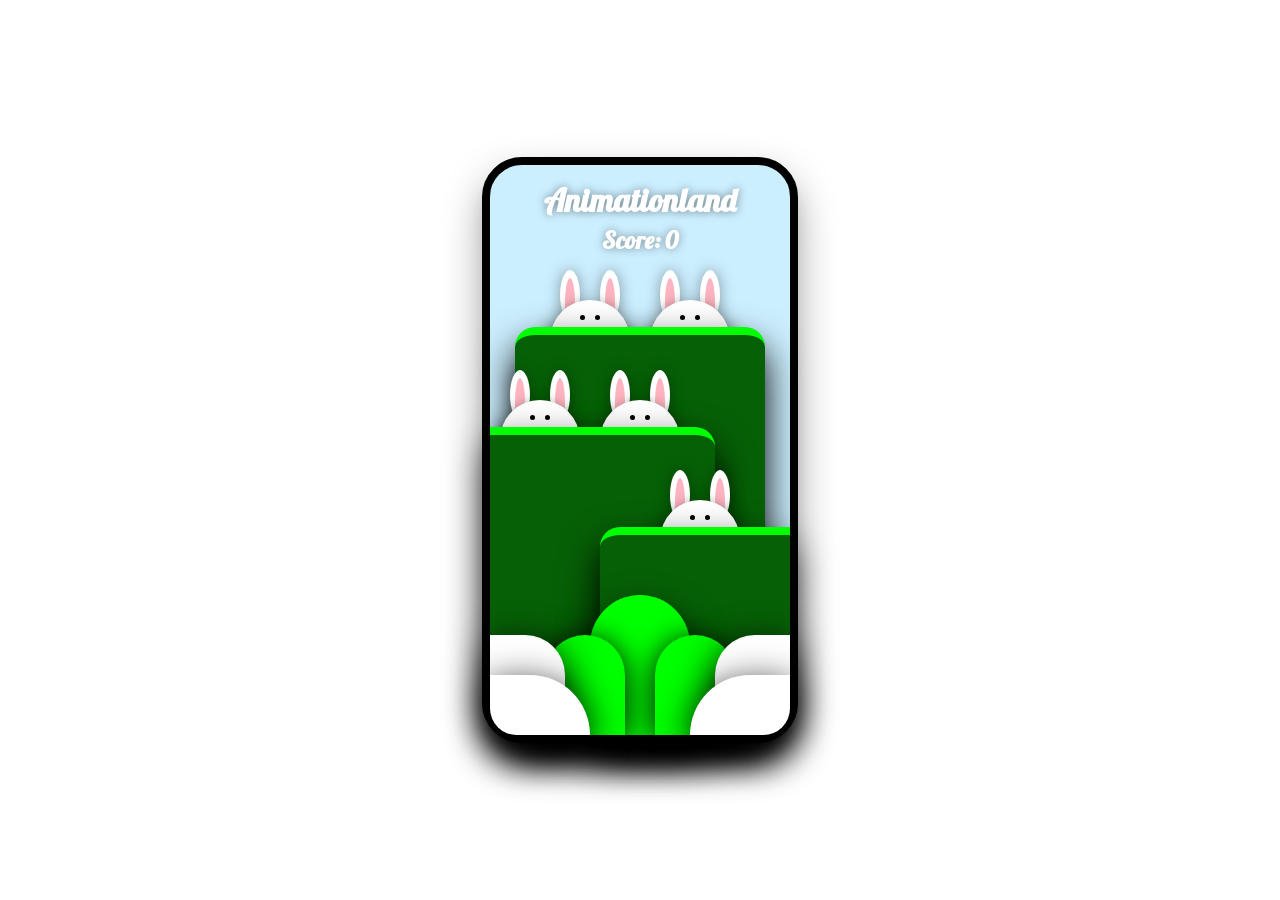
<file: index.html>
<!DOCTYPE html>
<html lang="en">
<head>
    <meta charset="UTF-8">
    <meta http-equiv="X-UA-Compatible" content="IE=edge">
    <meta name="viewport" content="width=device-width, initial-scale=1.0">
    <title>contexto de apilamiento</title>
    <link rel="stylesheet" href="contexto-de-apilamiento.css">
</head>
<body>
    <div class="phone"> <!-- atajo emet para crear todo esto div.phone>div.layer-$*10 -->
        <div class="layer-1">
            <input type="checkbox">
            <div class="left-ear--outer"></div>
            <div class="left-ear--inner"></div>
            <div class="right-ear--outer"></div>
            <div class="right-ear--inner"></div>
            <div class="head">
                <div class="head__eye head__eye--left"></div>
                <div class="head__eye head__eye--right"></div>
            </div>
        </div>
        <div class="layer-2">
            <input type="checkbox">
            <div class="left-ear--outer"></div>
            <div class="left-ear--inner"></div>
            <div class="right-ear--outer"></div>
            <div class="right-ear--inner"></div>
            <div class="head">
                <div class="head__eye head__eye--left"></div>
                <div class="head__eye head__eye--right"></div>
            </div>
        </div>
        <div class="layer-3"></div>
        <div class="layer-4">
            <input type="checkbox">
            <div class="left-ear--outer"></div>
            <div class="left-ear--inner"></div>
            <div class="right-ear--outer"></div>
            <div class="right-ear--inner"></div>
            <div class="head">
                <div class="head__eye head__eye--left"></div>
                <div class="head__eye head__eye--right"></div>
            </div>
        </div>
        <div class="layer-5">
            <input type="checkbox">
            <div class="left-ear--outer"></div>
            <div class="left-ear--inner"></div>
            <div class="right-ear--outer"></div>
            <div class="right-ear--inner"></div>
            <div class="head">
                <div class="head__eye head__eye--left"></div>
                <div class="head__eye head__eye--right"></div>
            </div>
        </div>
        <div class="layer-6"></div>
        <div class="layer-7">
            <input type="checkbox">
            <div class="left-ear--outer"></div>
            <div class="left-ear--inner"></div>
            <div class="right-ear--outer"></div>
            <div class="right-ear--inner"></div>
            <div class="head">
                <div class="head__eye head__eye--left"></div>
                <div class="head__eye head__eye--right"></div>
            </div>
        </div>
        <div class="layer-8"></div>
        <div class="layer-9"></div>
        <div class="layer-10"></div>
        <div class="layer-11"></div>
        <div class="layer-12"></div>
        <div class="layer-13"></div>
        <div class="layer-14"></div>
        <div class="layer-15"></div>
        <h1>Animationland</h1>
        <h2 class="score">Score: <span id="number">0</span></h2>
        
    </div>
    <script src="script.js"></script>
</body>
</html>
</file>
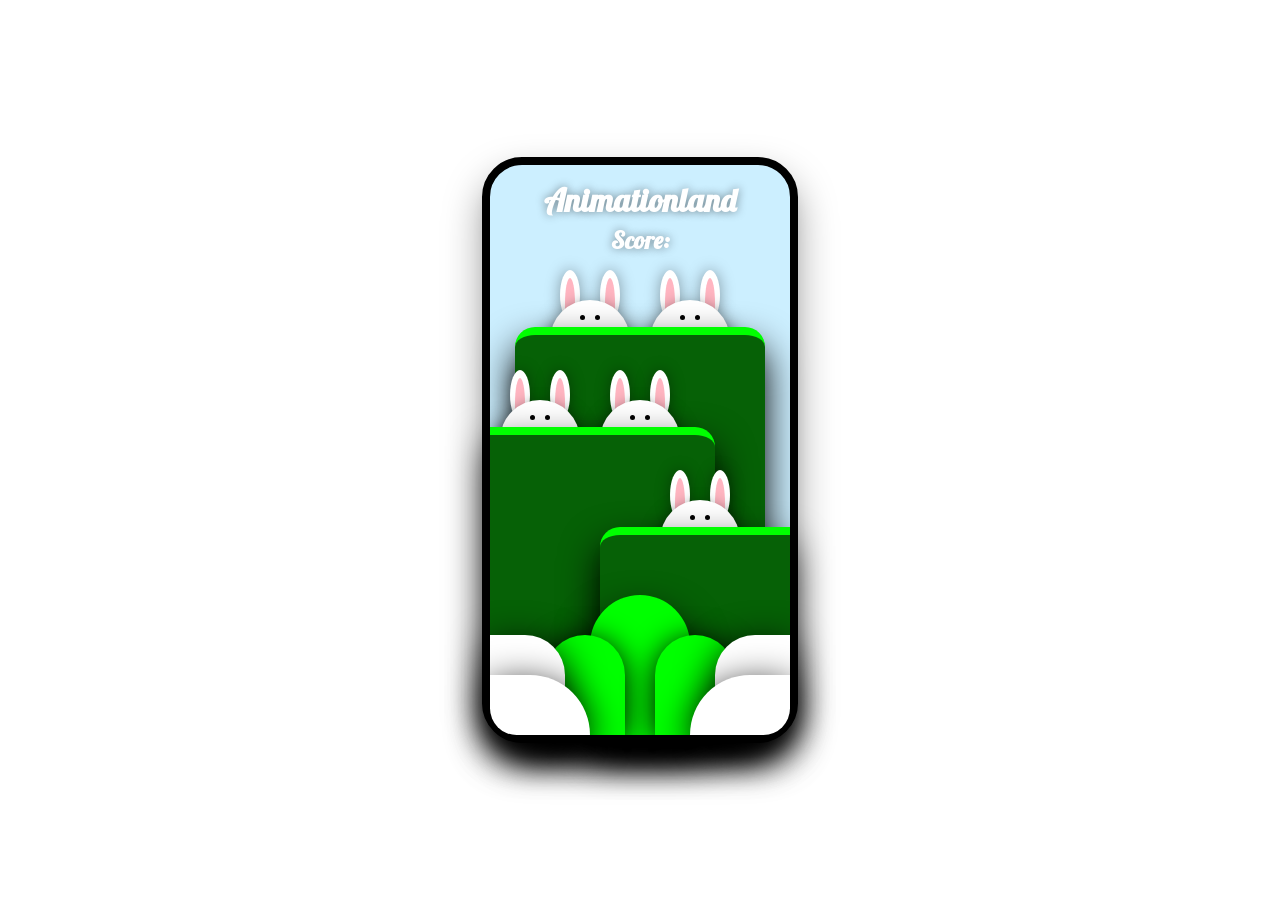
<file: contexto-de-apilamiento.html>
<!DOCTYPE html>
<html lang="en">
<head>
    <meta charset="UTF-8">
    <meta http-equiv="X-UA-Compatible" content="IE=edge">
    <meta name="viewport" content="width=device-width, initial-scale=1.0">
    <title>contexto de apilamiento</title>
    <link rel="stylesheet" href="contexto-de-apilamiento.css">
</head>
<body>
    <div class="phone"> <!-- atajo emet para crear todo esto div.phone>div.layer-$*10 -->
        <div class="layer-1">
            <input type="checkbox">
            <div class="left-ear--outer"></div>
            <div class="left-ear--inner"></div>
            <div class="right-ear--outer"></div>
            <div class="right-ear--inner"></div>
            <div class="head">
                <div class="head__eye head__eye--left"></div>
                <div class="head__eye head__eye--right"></div>
            </div>
        </div>
        <div class="layer-2">
            <input type="checkbox">
            <div class="left-ear--outer"></div>
            <div class="left-ear--inner"></div>
            <div class="right-ear--outer"></div>
            <div class="right-ear--inner"></div>
            <div class="head">
                <div class="head__eye head__eye--left"></div>
                <div class="head__eye head__eye--right"></div>
            </div>
        </div>
        <div class="layer-3"></div>
        <div class="layer-4">
            <input type="checkbox">
            <div class="left-ear--outer"></div>
            <div class="left-ear--inner"></div>
            <div class="right-ear--outer"></div>
            <div class="right-ear--inner"></div>
            <div class="head">
                <div class="head__eye head__eye--left"></div>
                <div class="head__eye head__eye--right"></div>
            </div>
        </div>
        <div class="layer-5">
            <input type="checkbox">
            <div class="left-ear--outer"></div>
            <div class="left-ear--inner"></div>
            <div class="right-ear--outer"></div>
            <div class="right-ear--inner"></div>
            <div class="head">
                <div class="head__eye head__eye--left"></div>
                <div class="head__eye head__eye--right"></div>
            </div>
        </div>
        <div class="layer-6"></div>
        <div class="layer-7">
            <input type="checkbox">
            <div class="left-ear--outer"></div>
            <div class="left-ear--inner"></div>
            <div class="right-ear--outer"></div>
            <div class="right-ear--inner"></div>
            <div class="head">
                <div class="head__eye head__eye--left"></div>
                <div class="head__eye head__eye--right"></div>
            </div>
        </div>
        <div class="layer-8"></div>
        <div class="layer-9"></div>
        <div class="layer-10"></div>
        <div class="layer-11"></div>
        <div class="layer-12"></div>
        <div class="layer-13"></div>
        <div class="layer-14"></div>
        <div class="layer-15"></div>
        <h1>Animationland</h1>
        <h2 class="score">Score:</h2>
    </div>
</body>
</html>
</file>
<file: contexto-de-apilamiento.css>
@import url('https://fonts.googleapis.com/css2?family=Lobster&display=swap');
:root{
    --pasto: rgb(6, 97, 6);
    --contorno-pasto: rgb(0, 255, 0);
    --conejos: white;
    --orejas: rgb(255, 181, 193);
    --ojos: black;
}

body{
    margin: 0;
    height: 100vh;
    width: 100%;
    display: grid;
    place-items: center;/* los elemntos centrado vertical y orizontalmente */
    font-family: 'Lobster', cursive;
}

.phone{
    position: relative;
    border: 8px solid black;
    border-radius: 40px;
    height: 570px;
    width: 300px;
    background: #CCEFFF;
    box-shadow: 0 19px 38px rgba(0, 0, 0, 0.363), 0 15px 12px rgba(0, 0, 0, 0.048);/* el primer valor mueve la sombra a la derecha o izquierda, el segundo hacia abajo o arriba, el tercero hace la sombra más difuminada o sólida  */
}

input[type=checkbox]{/*  selectores de atributo  */
    position: absolute;
    appearance: none;
    cursor: pointer;
    z-index: 1;
    width: 100%;
    height: 80px;
}

.layer-1{
    position: absolute;
    z-index: 1;
    height: 465px;
    width: 80px;
    bottom: 0;
    right: 60px;

    animation-name: bunny;
    animation-duration: 1s;
    animation-timing-function: ease-in-out;
    animation-iteration-count: infinite;
}
@keyframes bunny {
    0%{
        bottom: 0;
    }
    50%{
        bottom: -80px;
    }
    100%{
        bottom: 0;
    }
}

/* orejas */
.left-ear--outer{
    background: var(--conejos);
    border-radius: 90%;
    width: 20px;
    height: 50px;
    position: absolute;
    left: 10px;
    box-shadow: 0 0px 15px rgba(0, 0, 0, 0.363);
}
.left-ear--inner{
    background: var(--orejas);
    border-radius: 90%;
    width: 10px;
    height: 50px;
    position: absolute;
    left: 15px;
    top: 8px;
}
.right-ear--outer{
    background: var(--conejos);
    border-radius: 90%;
    width: 20px;
    height: 50px;
    position: absolute;
    right: 10px;
    box-shadow: 0 0px 15px rgba(0, 0, 0, 0.363);
}
.right-ear--inner{
    background: var(--orejas);
    border-radius: 90%;
    width: 10px;
    height: 50px;
    position: absolute;
    right: 15px;
    top: 8px;
}
.head{
    background: var(--conejos);
    border-radius: 50%;
    height: 80px;
    position: absolute;
    left: 0;
    right: 0;
    margin: 0 auto;
    top: 30px;
    width: 100%;
    box-shadow: 0 10px 20px rgb(0, 0, 0), 0 15px 12px rgba(0, 0, 0, 0.048);
}
.head__eye{
    background: var(--ojos);
    position: absolute;
    border-radius: 50%;
    width: 5px;
    height: 5px;
    top: 15px;

    animation-name: blink;
    animation-duration: 2s;
    animation-iteration-count: infinite;
}
@keyframes blink {
    0%{
        height: 5px;
    }
    5%{
        transform: translate(0px, 2px);/* los transform son para que el la transición de mi parpadeo no se vea tan mal xd */
        height: 1px;
    }
    10%{
        transform: translate(0px, 0px);
        height: 5px;
    }
}
.head__eye--left{
    left: 30px;
}
.head__eye--right{
    right: 30px;
}

.layer-2{
    position: absolute;
    z-index: 2;
    height: 465px;
    width: 80px;
    bottom: 0;
    left: 60px;

    animation-name: bunny;
    animation-duration: 1.5s;
    animation-timing-function: ease-in-out;
    animation-iteration-count: infinite;
}

.layer-3{
    position: absolute;
    z-index: 3;
    left: 0;
    right: 0;
    bottom: 0;
    margin: 0 auto;/* desde left 0 y los otro es para centrar el elemento */
    width: 250px;
    height: 400px;
    border-top: 8px solid var(--contorno-pasto);
    border-top-right-radius: 20px;
    border-top-left-radius: 20px;
    background: var(--pasto);
    box-shadow: 0 19px 38px rgb(0, 0, 0), 0 15px 12px rgba(0, 0, 0, 0.048);
}
.layer-4{
    position: absolute;
    z-index: 4;
    height: 365px;
    width: 80px;
    bottom: 0;
    left: 10px;

    animation-name: bunny;
    animation-duration: 0.7s;
    animation-timing-function: ease-in-out;
    animation-iteration-count: infinite;
}

.layer-5{
    position: absolute;
    z-index: 5;
    height: 365px;
    width: 80px;
    bottom: 0;
    left: 110px;

    animation-name: bunny;
    animation-duration: 3s;
    animation-timing-function: ease-in-out;
    animation-iteration-count: infinite;
}

.layer-6{
    position: absolute;
    z-index: 6;
    left: 0;
    right: 0;
    bottom: 0;
    width: 225px;
    height: 300px;
    border-top: 8px solid var(--contorno-pasto);
    border-top-right-radius: 20px;
    background: var(--pasto);
    border-bottom-left-radius: 30px;
    box-shadow: 0 19px 38px rgb(0, 0, 0), 0 15px 12px rgba(0, 0, 0, 0.048);
}
.layer-7{
    position: absolute;
    z-index: 7;
    height: 265px;
    width: 80px;
    bottom: 0;
    left: 170px;

    animation-name: bunny;
    animation-duration: 12s;
    animation-timing-function: ease-in-out;
    animation-iteration-count: infinite;
}

.layer-8{
    position: absolute;
    z-index: 8;
    right: 0;
    bottom: 0;
    width: 190px;
    height: 200px;
    border-top: 8px solid var(--contorno-pasto);
    border-top-left-radius: 20px;
    border-bottom-right-radius: 30px;
    background: var(--pasto);
    box-shadow: 0 19px 38px rgb(0, 0, 0), 0 15px 12px rgba(0, 0, 0, 0.048);
}
.layer-9{
    position: absolute;
    z-index: 9;
    left: 0;
    right: 0;
    bottom: 0;
    margin: 0 auto;
    width: 100px;
    height: 140px;
    border-top-left-radius: 55px;
    border-top-right-radius: 55px;
    background: var(--contorno-pasto);
    box-shadow: 0 19px 38px rgb(0, 0, 0), 0 15px 12px rgba(0, 0, 0, 0.048);
}
.layer-10{
    position: absolute;
    z-index: 10;
    left: 55px;
    bottom: 0;
    width: 80px;
    height: 100px;
    border-top-left-radius: 40px;
    border-top-right-radius: 40px;
    background: var(--contorno-pasto);
    box-shadow: 0 5px 30px rgb(0, 0, 0), 0 15px 12px rgba(0, 0, 0, 0.048);
}
.layer-11{
    position: absolute;
    z-index: 11;
    right: 55px;
    bottom: 0;
    width: 80px;
    height: 100px;
    border-top-left-radius: 40px;
    border-top-right-radius: 40px;
    background: var(--contorno-pasto);
    box-shadow: 0 5px 30px rgb(0, 0, 0), 0 15px 12px rgba(0, 0, 0, 0.048);
}
.layer-12{
    position: absolute;
    z-index: 12;
    height: 100px;
    width: 75px;
    background: white;
    bottom: 0;
    left: 0;
    border-top-right-radius: 40px;
    border-bottom-left-radius: 40px;
    box-shadow: 0 10px 38px rgb(0, 0, 0), 0 15px 12px rgba(0, 0, 0, 0.048);
}
.layer-13{
    position: absolute;
    z-index: 13;
    height: 100px;
    width: 75px;
    background: white;
    bottom: 0;
    right: 0;
    border-top-left-radius: 40px;
    border-bottom-right-radius: 40px;
    box-shadow: 0 10px 38px rgb(0, 0, 0), 0 15px 12px rgba(0, 0, 0, 0.048);
}
.layer-14{
    position: absolute;
    z-index: 14;
    height: 60px;
    width: 100px;
    background: white;
    bottom: 0;
    right: 0;
    border-top-left-radius: 90px;
    border-bottom-right-radius: 40px;
    box-shadow: 0 10px 38px rgb(0, 0, 0), 0 15px 12px rgba(0, 0, 0, 0.048);
}
.layer-15{
    position: absolute;
    z-index: 15;
    height: 60px;
    width: 100px;
    background: white;
    bottom: 0;
    left: 0;
    border-top-right-radius: 90px;
    border-bottom-left-radius: 40px;
    box-shadow: 0 10px 38px rgb(0, 0, 0), 0 15px 12px rgba(0, 0, 0, 0.048);
}

h1{
    text-align: center;
    margin: 15px;
    color: var(--conejos);
    text-shadow: 0 0 10px rgba(0, 0, 0, 0.418);
}
.score{
    text-align: center;
    margin-top: -10px;
    color: var(--conejos);color: var(--conejos);
    text-shadow: 0 0 10px rgba(0, 0, 0, 0.418);
}
</file>
